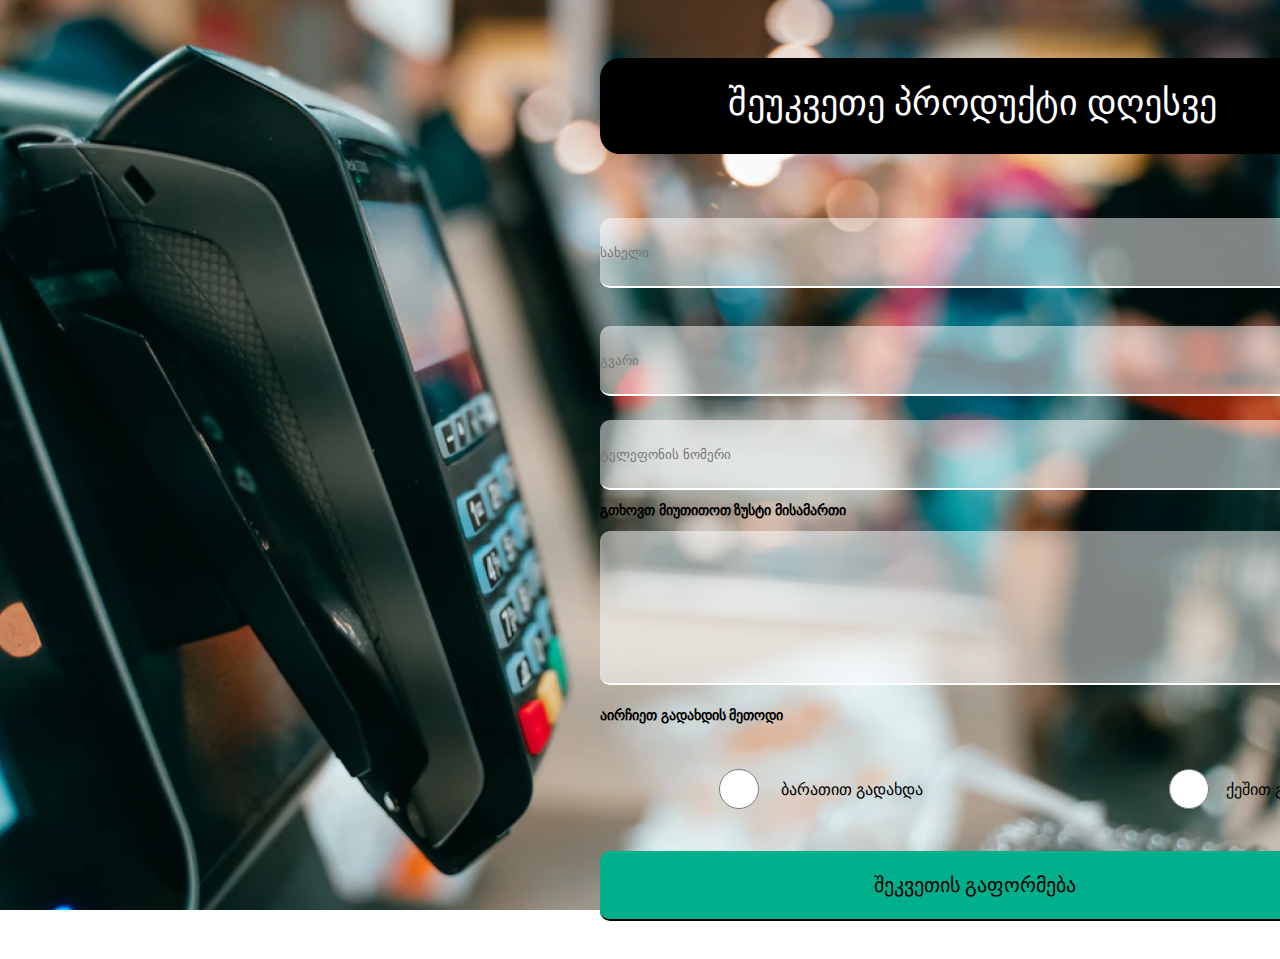
<file: index.html>
<!DOCTYPE html>
<html lang="ka">
<head>
    <meta charset="UTF-8">
    <meta http-equiv="X-UA-Compatible" content="IE=edge">
    <meta name="viewport" content="width=device-width, initial-scale=1.0">
    <link rel="stylesheet" href="style/style.css">
    <title>Document</title>
</head>
<body>
    <header></header>
    <main>

        <div class="forms">
            <form>
                <p class="text1">შეუკვეთე პროდუქტი დღესვე</p>
                <input type="text" name="firstname" id="firstname" placeholder="სახელი" required>
                <input type="text" name="lastname" id="lastname" placeholder="გვარი" required>
                <input type="number" name="phone" id="phone" placeholder="ტელეფონის ნომერი" required>
                <p class="text2">გთხოვთ მიუთითოთ ზუსტი მისამართი </p>

                <textarea name="message" id="message" cols="30" rows="10"> </textarea>

                <P class="text3">აირჩიეთ გადახდის მეთოდი</P>

                <div class="radio">
                    <div class="radio1">
                        <input type="radio" name="card" id="card">
                        <label for="card">ბარათით გადახდა</label> 
                    </div>  
                    <div class="radio1 radio2">
                        <input type="radio" name="cash" id="cash">
                        <label for="cash">ქეშით გადახდა</label>
                    </div> 
                </div>
                

                <input type="submit" value="შეკვეთის გაფორმება">
                
            </form>
        </div>
    </main>
    <footer></footer>
</body>
</html>
</file>
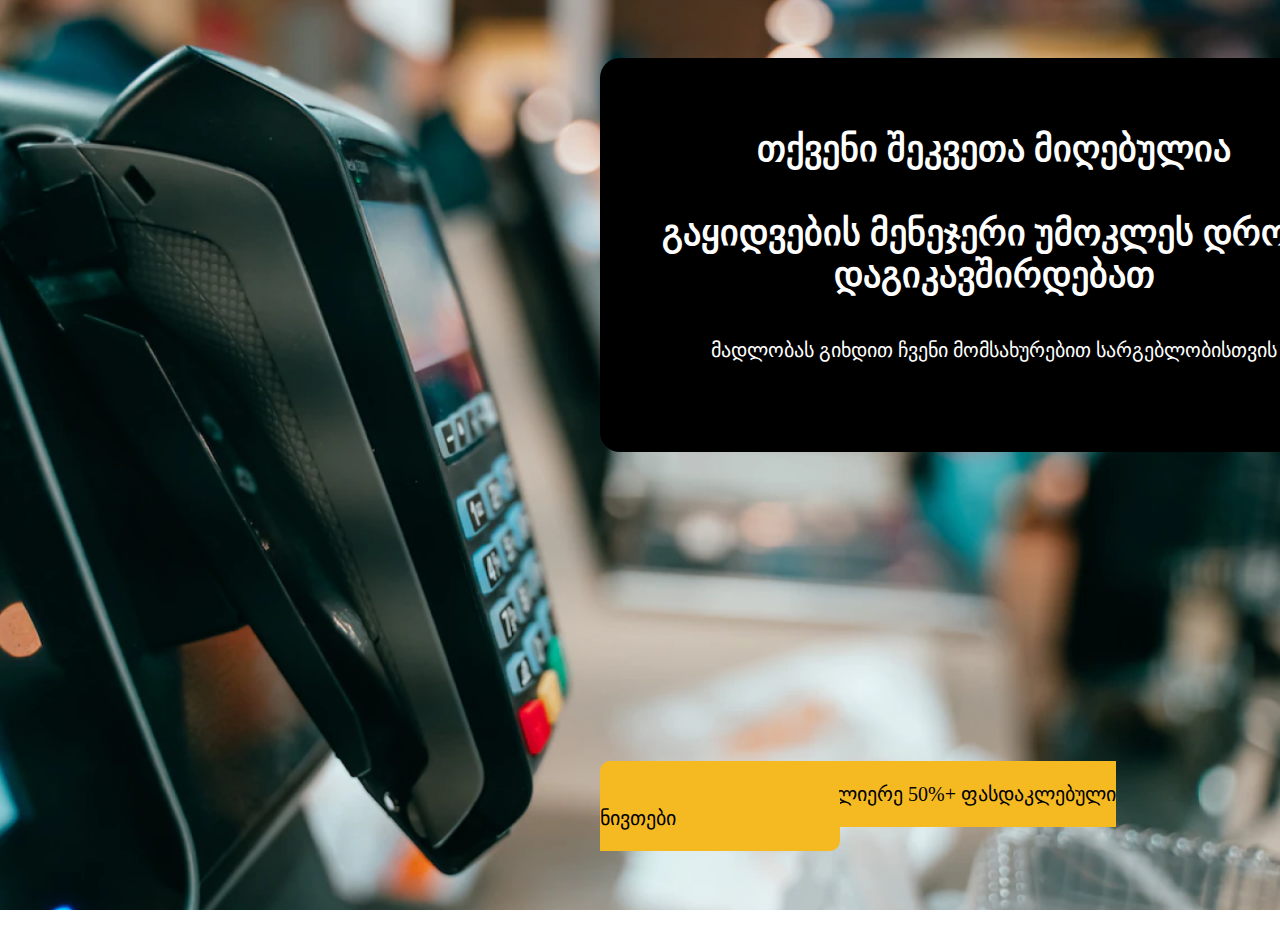
<file: about.html>
<!DOCTYPE html>
<html lang="ka">
<head>
    <meta charset="UTF-8">
    <meta http-equiv="X-UA-Compatible" content="IE=edge">
    <meta name="viewport" content="width=device-width, initial-scale=1.0">
    <link rel="stylesheet" href="style/style.css">
    <title>Document</title>
</head>
<body>
    <header></header>
    <main>

            <div class="container">
                <p class="finaltext1">თქვენი შეკვეთა მიღებულია
                    <br><br>
                    გაყიდვების მენეჯერი უმოკლეს დროში <br>
                    დაგიკავშირდებათ <br> <br>
                </p>
                <p class="finaltext2">
                    მადლობას გიხდით ჩვენი მომსახურებით სარგებლობისთვის
                </p>

            </div>
        </div>
        
        <div class="link">
            <a class="link1" href="#">დაათვალიერე 50&#37;&#43; ფასდაკლებული ნივთები</a>
        </div>

    </main>
    <footer></footer>
</body>
</html>
</file>
<file: style/style.css>
*{
    margin: 0;
    padding: 0;
    box-sizing: border-box;
    text-decoration: none;
    list-style-type: none;
}
body{
    background-image: url(../img/bg.png);
    background-repeat: no-repeat;
    background-size: 100%;
}
.forms{
    width: 750px;
    height: 726px;
    margin-top: 58px;
    margin-left: 600px;
}
.forms input {
    width: 100%;
    height: 70px;
    border: none;
    border-bottom: 2px solid #ffffff;
    background-color: rgba(255, 255, 255, 0.5);
    border-radius: 10px;
}
.forms input[type="text"]{
    color: #000000;
    margin-bottom: 38px;
}
.forms input[type="number"]{
    color: #000000;
    margin-top: -14px;
    margin-bottom: 12px;
}
.text1{
    font-size: 36px;
    color: #ffffff;
    padding: 24px 130px 30px 128px;
    background-color: #000000;
    border-radius: 20px;
    margin-bottom: 64px;
}
.text2{
    font-size: 14px;
    font-weight: 900;
    margin-bottom: 12px;
}
.forms textarea{
    width: 100%;
    height: 154px;
    border: none;
    border-bottom: 2px solid #ffffff;
    background-color: rgba(255, 255, 255, 0.5);
    border-radius: 10px;
}
.text3{
    font-size: 14px;
    font-weight: 900;
    margin-top: 18px;
    margin-bottom: 45px;
}
.forms input[type="radio"]{
    width: 40px;
    height: 40px;
    border: none;
    border-bottom: 2px solid #ffffff;
    background-color: rgba(255, 255, 255, 0.5);
    border-radius: 10px;
}
.forms label{
    align-items: center;
}
.radio{
    width: 750px;
    height: 40px;
    display: flex;
    align-items: center;
    justify-content: space-between;
    margin-bottom: 42px;
    
}
.radio1{
    width: 226px;
    height: 40px;
    display: flex;
    align-items: center;
    justify-content: space-around;
    margin-left: 108px;
}
.radio2{
    width: 190px;
    height: 40px;
    display: flex;
    align-items: center;
    justify-content: space-around;
    margin-left: 108px;
}
.forms input[type="submit"]{
    color: #000000;
    font-size: 20px;
    background-color: #01af8c;
    margin-bottom: 38px;
    border-bottom: 2px solid #000000;
}




/* -------------------------about-------------------------- */


.container{
    width: 750px;
    height: 394px;
    background-color: #000000;
    border-radius: 20px;
    margin-left: 600px;
    margin-top: 58px;
    padding-top: 70px;
    padding-left: 38px;
}
.finaltext1{
    font-size: 36px;
    color: #ffffff;
    text-align: center;
    font-weight: 600;
}
.finaltext2{
    font-size: 20px;
    color: #ffffff;
    text-align: center;
    font-weight: 200;
}
.link{
    margin-top: 330px;
    margin-left: 600px;
    margin-bottom: 104px;
}
.link1{
    padding: 22px 164px;
    font-size: 20px;
    color: #000000;
    font-weight: 200;
    margin-top: 400px;
    background-color: #F5BA22;
    border-radius: 10px;
}
</file>
